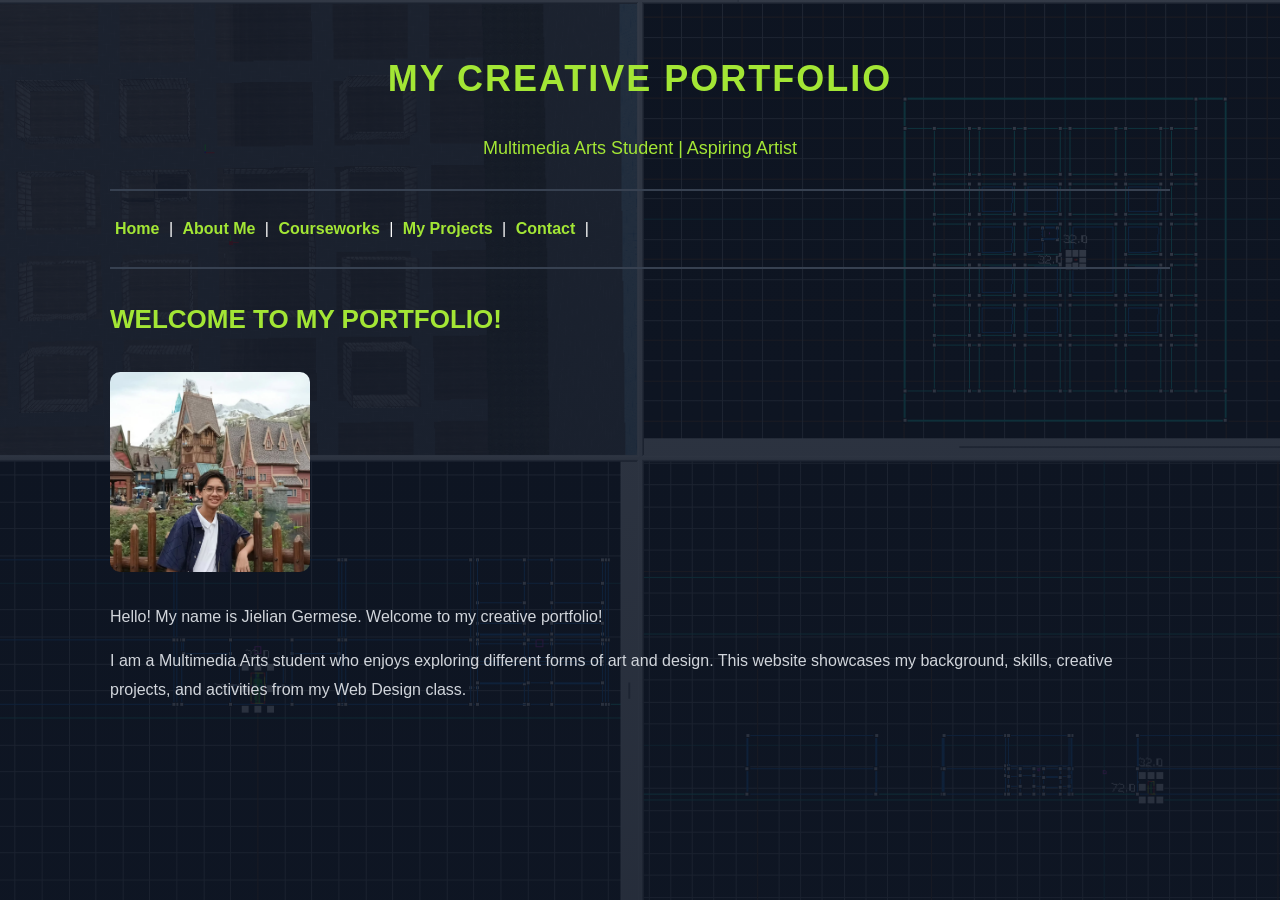
<file: index.html>
<html lang="en">


 <head>

    <meta charset="UTF-8">
	<meta name = "description" content = "Personal Blog">
    <meta name = "keywords" content = "Germese, Jielian">
    <meta name = "author" content = "J.Germese">
	
	
    <title>My Creative Portfolio - Home</title>
	
	
  <link rel="stylesheet" href="CSS/style.css">
	
	
 </head>

 <body>

    <h1>MY CREATIVE PORTFOLIO</h1>
    <p class="home-subtitle">
    Multimedia Arts Student | Aspiring Artist

    <hr>
	
 <nav>
 
    <a href="index.html">Home</a> |
    <a href="about.html">About Me</a> |
	<a href="coursework.html">Courseworks</a> |
    <a href="projects.html">My Projects</a> |
    <a href="contact.html">Contact</a> |
	
 </nav>
 
    <hr>

    <h2>WELCOME TO MY PORTFOLIO!</h2>

    <img src="PICS/PFP.jpg" alt="My Profile Picture" width="200">

    <p>
        Hello! My name is Jielian Germese.
        Welcome to my creative portfolio!
    </p>

    <p>
        I am a Multimedia Arts student who enjoys
        exploring different forms of art and design.
        This website showcases my background, skills,
        creative projects, and activities from my
        Web Design class.
    </p>


 </body>
</html>
</file>
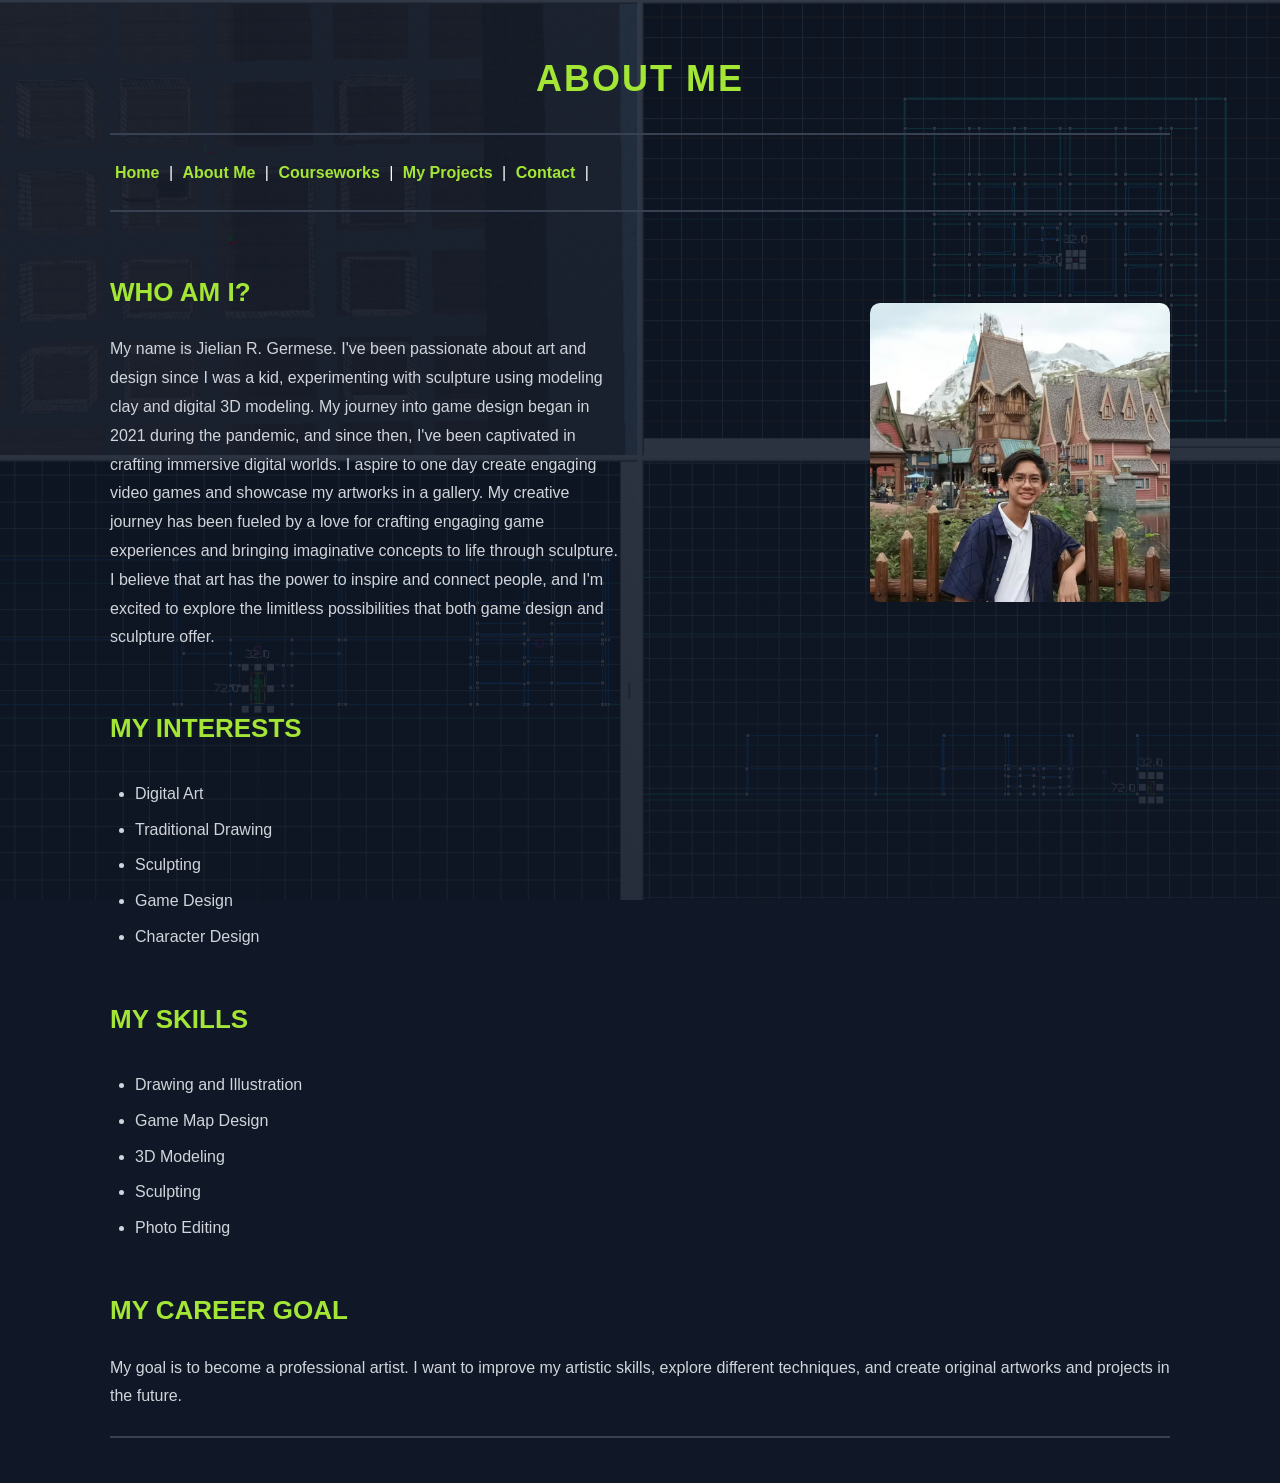
<file: about.html>
<html lang="en">

<head>

    <meta charset="UTF-8">
	<meta name = "description" content = "Personal Blog">
    <meta name = "keywords" content = "Germese, Jielian">
    <meta name = "author" content = "J.Germese">
	

    <title>About Me</title>
	
	<link rel="stylesheet" href="CSS/style.css">
	
</head>

<body>

    <h1>ABOUT ME</h1>

    <hr>

    <a href="index.html">Home</a> |
    <a href="about.html">About Me</a> |
	<a href="coursework.html">Courseworks</a> |
    <a href="projects.html">My Projects</a> |
    <a href="contact.html">Contact</a> |

    <hr>


    <div class="about-intro">

    <div class="about-text">

        <h2>WHO AM I?</h2>

        <p>
            My name is Jielian R. Germese. I've been passionate about art and design since I was a kid, 
			experimenting with sculpture using modeling clay and digital 3D modeling. My journey into game design began in 2021 during the pandemic, 
			and since then, I've been captivated in crafting immersive digital worlds. 
			I aspire to one day create engaging video games and showcase my artworks in a gallery. 
			My creative journey has been fueled by a love for crafting engaging game experiences and bringing imaginative concepts to life through sculpture. 
			I believe that art has the power to inspire and connect people, 
			and I'm excited to explore the limitless possibilities that both game design and sculpture offer.
        </p>

    </div>

    <div class="about-image">

         <img src="PICS/PFP.jpg" alt="My Picture" width="200">

    </div>

</div>

<h2>MY INTERESTS</h2>

<ul class="simple-list">
    <li>Digital Art</li>
    <li>Traditional Drawing</li>
    <li>Sculpting</li>
    <li>Game Design</li>
    <li>Character Design</li>
</ul>

<h2>MY SKILLS</h2>

<ul class="simple-list">
    <li>Drawing and Illustration</li>
    <li>Game Map Design</li>
    <li>3D Modeling</li>
    <li>Sculpting</li>
    <li>Photo Editing</li>
</ul>

    <h2>MY CAREER GOAL</h2>

    <p>
        My goal is to become a professional artist.
        I want to improve my artistic skills, explore
        different techniques, and create original
        artworks and projects in the future.
    </p>
    <hr>

</body>
</html>
</file>
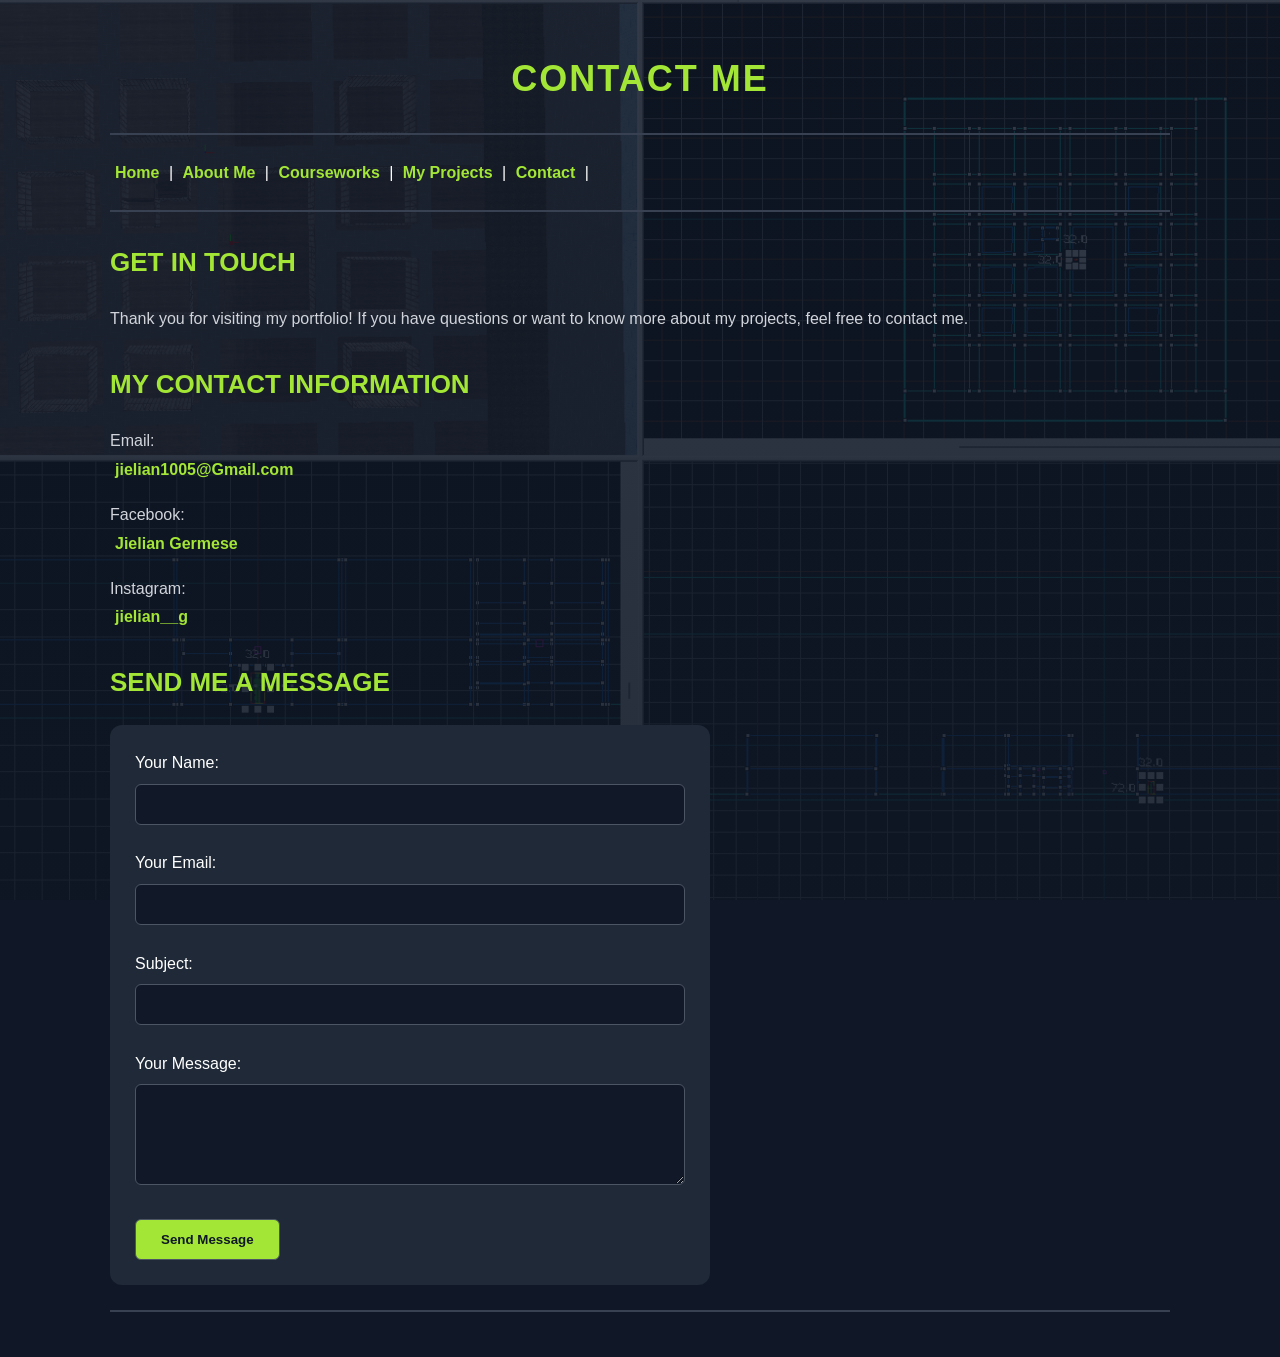
<file: contact.html>
<html lang="en">

<head>

    <meta charset="UTF-8">
	<meta name = "description" content = "Personal Blog">
    <meta name = "keywords" content = "Germese, Jielian, Tito">
    <meta name = "author" content = "J.Germese">
	
    <title>Contact Me</title>
	
	<link rel="stylesheet" href="CSS/style.css">
	
</head>

<body>

    <h1>CONTACT ME</h1>

    <hr>

    <a href="index.html">Home</a> |
    <a href="about.html">About Me</a> |
	<a href="coursework.html">Courseworks</a> |
    <a href="projects.html">My Projects</a> |
    <a href="contact.html">Contact</a> |

    <hr>

    <h2>GET IN TOUCH</h2>

    <p>
        Thank you for visiting my portfolio!
        If you have questions or want to know more
        about my projects, feel free to contact me.
    </p>

    <h2>MY CONTACT INFORMATION</h2>

    <p>Email: <br><a href= https://mail.google.com/mail/u/0/#inbox> jielian1005@Gmail.com </a></br>
	</p>

    <p>Facebook: <br><a href= https://www.facebook.com/jielian.germese> Jielian Germese </a></br>
       
    </p>

    <p>Instagram: <br><a href= "https://www.instagram.com/jielian__g/"> jielian__g </a></br>
        
    </p>

    <h2>SEND ME A MESSAGE</h2>

 <form id="contactForm" novalidate>

     <label for="name">Your Name:</label>
	 
     <br>
     <input type="text" id="name" name="name" required>
     <br><br>

     <label for="email">Your Email:</label>
     <br>
     <input type="email" id="email" name="email" required>
     <br><br>

     <label for="subject">Subject:</label>
     <br>
     <input type="text" id="subject" name="subject" required>
     <br><br>

     <label for="message">Your Message:</label>
     <br>
     <textarea id="message" name="message"
     rows="5" cols="40" required></textarea>
     <br><br>

     <input type="submit" value="Send Message">

 </form>

<p id="formMessage"></p>


    <hr>
	
<script src="JS/script.js"></script>
</body>
</html>
</file>
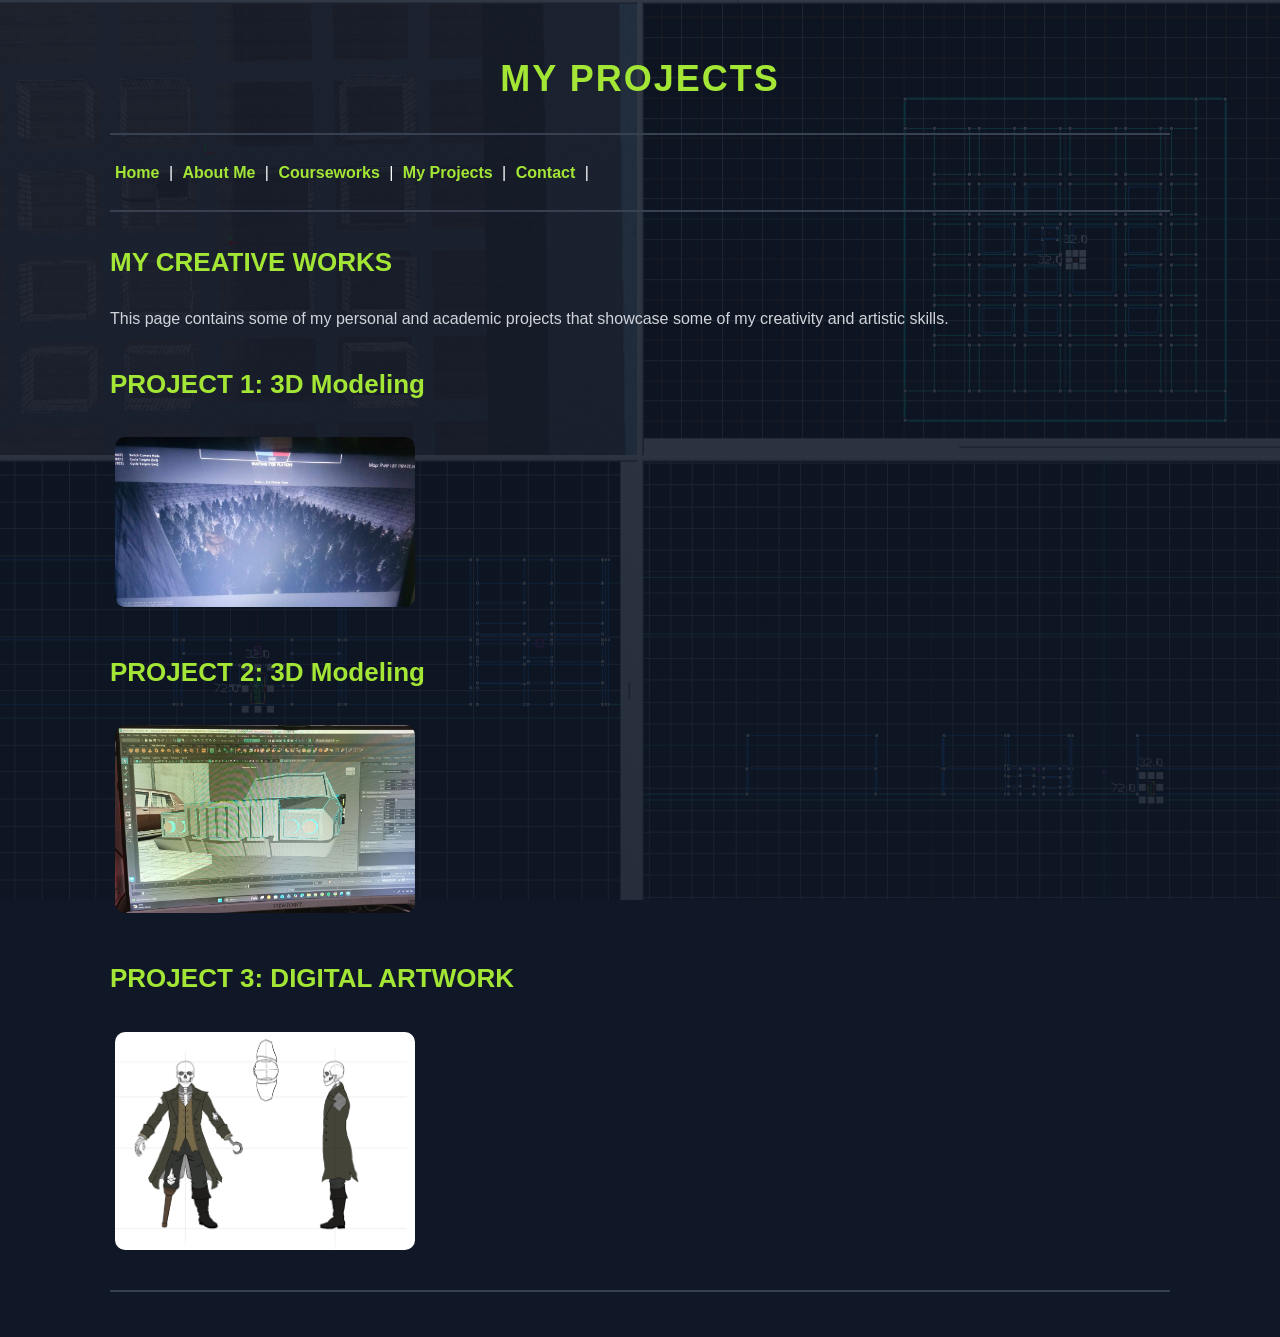
<file: projects.html>
<html lang="en">

<head>

    <meta charset="UTF-8">
	<meta name = "description" content = "Personal Blog">
    <meta name = "keywords" content = "Germese, Jielian">
    <meta name = "author" content = "J.Germese">
	
    <title>My Projects</title>
	
	<link rel="stylesheet" href="CSS/style.css">
	
</head>

<body>

    <h1>MY PROJECTS</h1>

    <hr>

    <a href="index.html">Home</a> |
    <a href="about.html">About Me</a> |
	<a href="coursework.html">Courseworks</a> |
    <a href="projects.html">My Projects</a> |
    <a href="contact.html">Contact</a> |

    <hr>

    <h2>MY CREATIVE WORKS</h2>

    <p>
        This page contains some of my personal and
        academic projects that showcase some of my creativity
        and artistic skills.
    </p>
	
	

</div>

   <h2>PROJECT 1: 3D Modeling</h2>

<a href="#zoom1" class="image-link">
    <img src="PICS/GAME MAP.jpg" alt="Game Map Close Up">
</a>

<div id="zoom1" class="image-zoom">

    <a href="#" class="close-image">X CLOSE</a>

    <img src="PICS/GAME MAP.jpg" alt="Game Map Enlarged">

        <p>
        This project showcases my interest in designing
        maps and environments for games. It focuses on
        creating layouts and exploring different ideas
        for game locations.
		
        </p>

    </div>

   

  

    <h2>PROJECT 2: 3D Modeling</h2>
	
	<a href="#zoom2" class="image-link">
    <img src="PICS/3D MODEL.png" alt="Game Map Close Up">
</a>

<div id="zoom2" class="image-zoom">

    <a href="#" class="close-image">X CLOSE</a>

    <img src="PICS/3D MODEL.png" alt="Game Map Enlarged">

       <p>
        This project features a 3D artwork
        created in Autodesk Maya. This allowed
        me to explore shapes, forms, and different styles.
       </p>

    </div>



    <h2>PROJECT 3: DIGITAL ARTWORK</h2>

<a href="#zoom3" class="image-link">
    <img src="PICS/DIGITAL WORK.png" alt="Game Map Close Up">
</a>

<div id="zoom3" class="image-zoom">

    <a href="#" class="close-image">X CLOSE</a>

    <img src="PICS/DIGITAL WORK.png" alt="Game Map Enlarged">

       <p>
        This project shows my digital illustration
        and design. This allowed me to experiment
        with different visual styles and techniques.
    </p>

    </div>
	
    <hr>

</body>
</html>
</file>
<file: CSS/style.css>
/*page design*/

* {
    box-sizing: border-box;
}

body {
    font-family: Arial, sans-serif;
    background-color: #101827;
    color: #ffffff;
    font-size: 16px;
    line-height: 1.6;
    margin: 0 auto;
    padding: 20px;
    max-width: 1100px;
    position: relative;
    z-index: 0;
}


/*website background image*/

body::before {
    content: "";
    position: fixed;
    top: 0;
    left: 0;
    width: 100%;
    height: 100%;

    background-image:
        linear-gradient(
            rgba(16, 24, 39, 0.85),
            rgba(16, 24, 39, 0.90)
        ),
        url("../PICS/GAME EDITOR.png");

    background-size: cover;
    background-position: center;
    background-repeat: no-repeat;

    z-index: -1;
    pointer-events: none;
}


/*main headlines*/

h1 {
    color: #a3e635;
    font-size: 36px;
    text-align: center;
    letter-spacing: 2px;
    margin-top: 30px;
}

h2 {
    color: #a3e635;
    font-size: 26px;
    margin-top: 30px;
}

h3 {
    color: #d9f99d;
    font-size: 20px;
}


/*paragraphs*/

p {
    color: #d1d5db;
    line-height: 1.8;
}


/*nav*/

a {
    color: #a3e635;
    text-decoration: none;
    font-weight: bold;
    margin: 5px;
}

a:hover {
    color: #ffffff;
    text-decoration: underline;
}


/*horizontal line*/

hr {
    border: 1px solid #374151;
    margin-top: 25px;
    margin-bottom: 25px;
}


/*img*/

img {
    max-width: 100%;
    height: auto;
    border-radius: 10px;
    margin-top: 10px;
    margin-bottom: 15px;
}


/*lists*/

ul {
    background-color: #1f2937;
    padding: 20px 40px;
    border-radius: 10px;
}

li {
    color: #d1d5db;
    margin-bottom: 8px;
}


/*contact form*/

form {
    background-color: #1f2937;
    padding: 25px;
    border-radius: 12px;
    max-width: 600px;
}

input, textarea {
    width: 100%;
    padding: 12px;
    margin-top: 8px;
    border: 1px solid #4b5563;
    border-radius: 6px;
    background-color: #111827;
    color: #ffffff;
    font-family: Arial, sans-serif;
}

input[type="submit"] {
    background-color: #a3e635;
    color: #101827;
    font-weight: bold;
    cursor: pointer;
    width: auto;
    padding: 12px 25px;
}

input[type="submit"]:hover {
    background-color: #bef264;
}


/*homepage*/

.home-title {
    text-align: center;
    font-size: 45px;
    margin-top: 40px;
}

.home-subtitle {
    text-align: center;
    color: #a3e635;
    font-size: 18px;
}

.home-introduction {
    text-align: center;
    max-width: 750px;
    margin: 35px auto;
}


/*about me*/

.about-intro {
    display: flex;
    align-items: center;
    justify-content: space-between;
    gap: 40px;
    margin-top: 30px;
    margin-bottom: 40px;
}

.about-text {
    flex: 1;
}

.about-image {
    flex: 1;
    text-align: right;
}

.about-image img {
    width: 300px;
    max-width: 100%;
}

.simple-list {
    background-color: transparent;
    padding: 10px 25px;
    border-radius: 0;
}

.simple-list li {
    margin-bottom: 10px;
}


/*projects*/

.project-card {
    background-color: #1f2937;
    border-radius: 12px;
    margin-top: 25px;
    margin-bottom: 25px;
    overflow: hidden;
}

.project-toggle {
    background-color: transparent;
    color: white;
    border: none;
    width: 100%;
    padding: 20px;
    text-align: left;
    cursor: pointer;
    font-family: Arial, sans-serif;
}

.project-toggle img {
    width: 300px;
    max-width: 100%;
    display: block;
}

.project-toggle h2 {
    margin-top: 10px;
}

.project-toggle p {
    color: #a3e635;
    font-size: 14px;
}

.project-toggle:hover {
    background-color: #293548;
}

.project-description {
    max-height: 0;
    overflow: hidden;
    padding: 0 20px;
    transition: max-height 0.5s ease,
                padding 0.5s ease;
}

.project-description.show {
    max-height: 300px;
    padding: 10px 20px 25px;
    border-top: 1px solid #374151;
}


/*contacts*/

.contact-links {
    display: flex;
    flex-wrap: wrap;
    gap: 20px;
    margin-top: 25px;
    margin-bottom: 40px;
}

.contact-card {
    display: block;
    background-color: #1f2937;
    border: 1px solid #374151;
    border-radius: 12px;
    padding: 20px;
    flex: 1;
    min-width: 200px;
    transition: background-color 0.3s ease;
}

.contact-card h3 {
    color: #a3e635;
    margin-top: 0;
}

.contact-card p {
    color: white;
}

.contact-card:hover {
    background-color: #293548;
    text-decoration: none;
    border-color: #a3e635;
}


/*added clickable img*/

.image-link img {
    width: 300px;
    max-width: 100%;
    cursor: zoom-in;
    transition: transform 0.3s ease;
}

.image-link img:hover {
    transform: scale(1.03);
}


/*clickable img*/

.image-zoom {
    display: none;
    position: fixed;
    top: 0;
    left: 0;
    width: 100%;
    height: 100%;
    background-color: rgba(0, 0, 0, 0.95);
    z-index: 1000;

    justify-content: center;
    align-items: center;
    flex-direction: column;

    padding: 30px;
}

/*img when clicked*/

.image-zoom:target {
    display: flex;
}

/*zoom in*/

.image-zoom img {
    max-width: 90%;
    max-height: 80vh;
    object-fit: contain;
    border-radius: 8px;
}

/*close btn*/

.close-image {
    color: #a3e635;
    font-size: 18px;
    margin-bottom: 20px;
}

.close-image:hover {
    color: white;
}


/*for mobile*/

@media (max-width: 600px) {

    body {
        padding: 12px;
    }

    h1 {
        font-size: 28px;
    }

    h2 {
        font-size: 22px;
    }

    .about-intro {
        flex-direction: column-reverse;
        text-align: center;
    }

    .about-image {
        text-align: center;
    }

    .home-title {
        font-size: 30px;
    }

    .contact-links {
        flex-direction: column;
    }

    .project-toggle img {
        width: 100%;
    }

}
</file>
